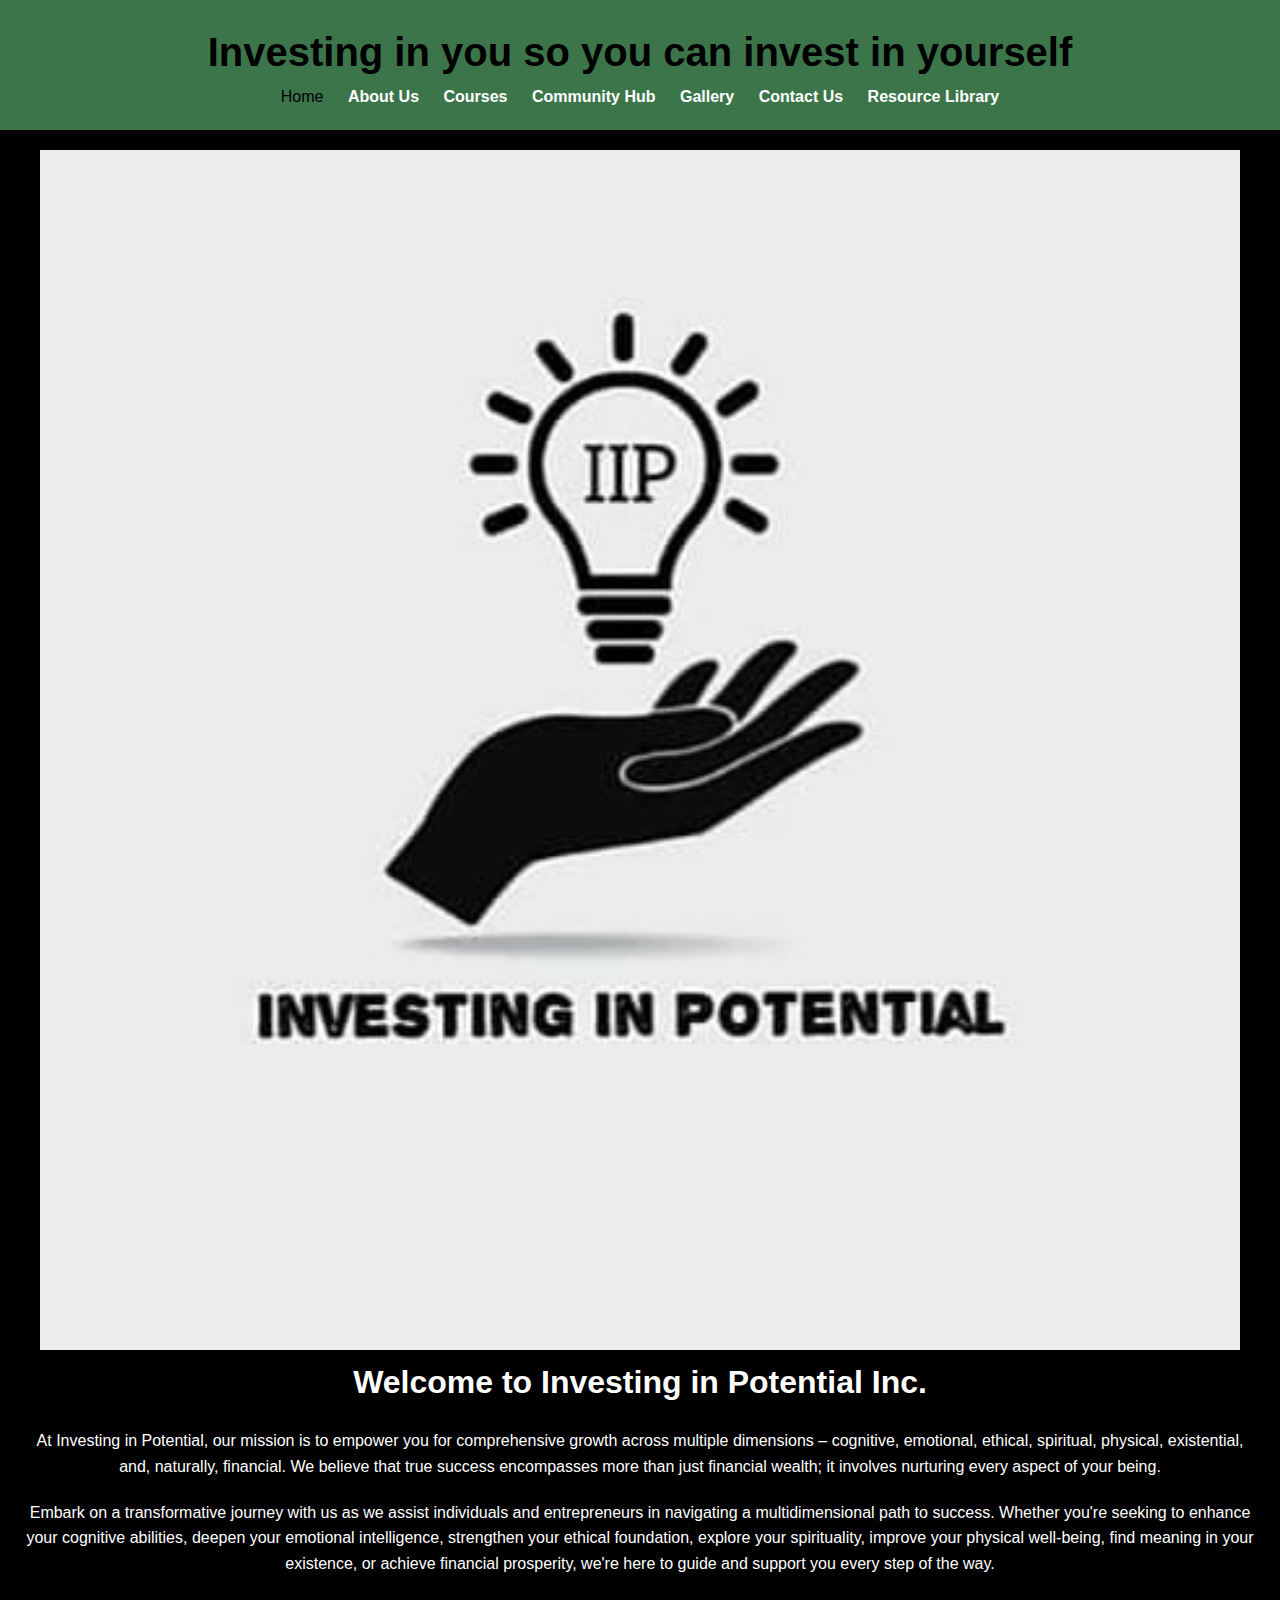
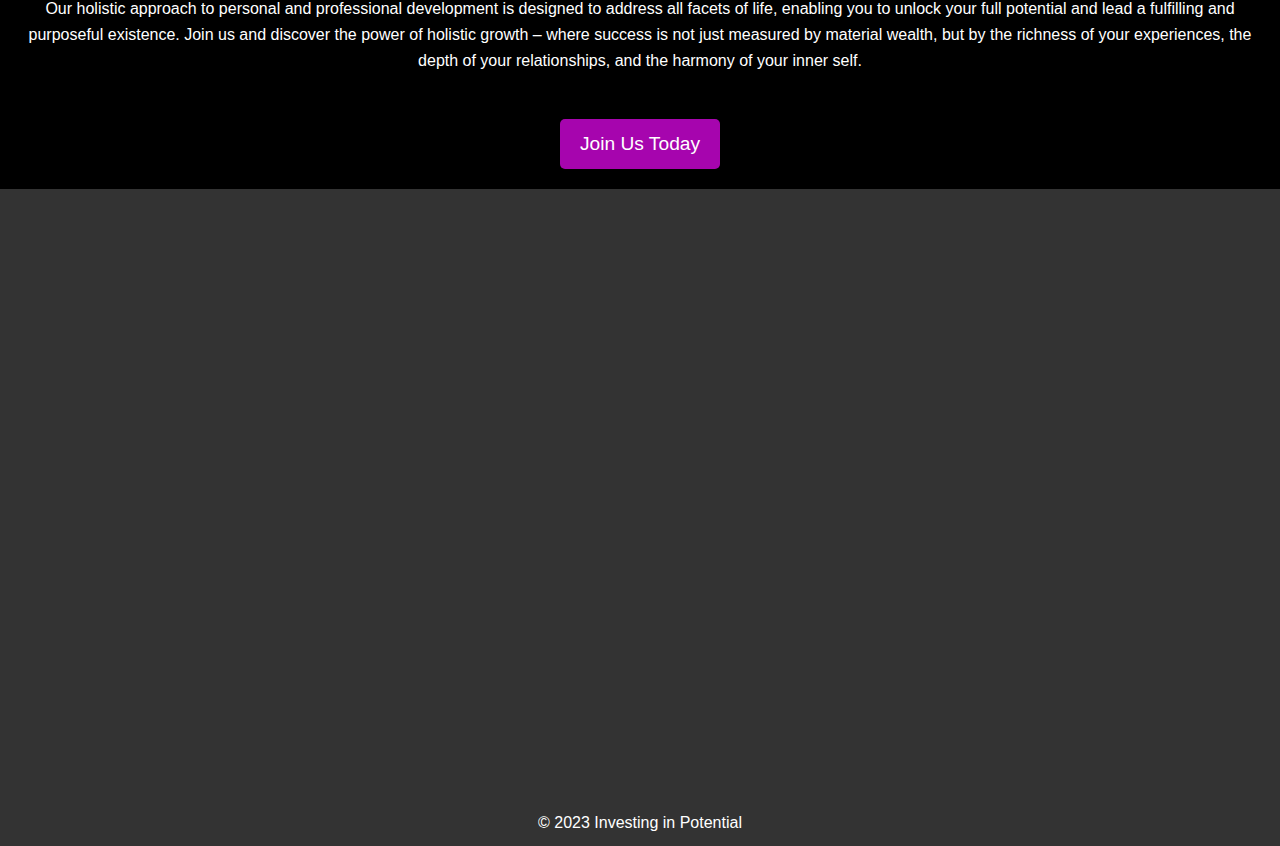
<file: investing/index.html>
<!DOCTYPE html>
<html lang="en">
<head>
    <meta charset="UTF-8">
    <meta name="viewport" content="width=device-width, initial-scale=1.0">
    <title>Investing in Potential Inc. - Home</title>
    <meta name="description" content="Investing in Potential Inc. - Empower yourself for comprehensive growth across cognitive, emotional, ethical, spiritual, physical, and financial dimensions. Join us and unlock your full potential.">
    <link rel="stylesheet" href="styles.css">
    <link rel="icon" type="image/x-icon" href="/_images/logo.ico">
</head>

<body>
    <header>
        <h1>Investing in you so you can invest in yourself</h1>
        <nav>
            <ul>
                <li>Home</li> <!-- Current page, no hyperlink -->
                <li><a href="about.html">About Us</a></li>
                <li><a href="courses.html">Courses</a></li>
                <li><a href="community.html">Community Hub</a></li>
                <li><a href="gallery.html">Gallery</a></li>
                <li><a href="contact.html">Contact Us</a></li>
                <li><a href="library.html">Resource Library</a></li>
            </ul>
        </nav>
    </header>
    
    <main>
        <img src="_images/logo.jpg" alt="Investing in Potential Inc. Logo" width="1200" height="550">
        <h1>Welcome to Investing in Potential Inc.</h1>
        <p>At Investing in Potential, our mission is to empower you for comprehensive growth across multiple dimensions – cognitive, emotional, ethical, spiritual, physical, existential, and, naturally, financial. We believe that true success encompasses more than just financial wealth; it involves nurturing every aspect of your being.</p>
        <p>Embark on a transformative journey with us as we assist individuals and entrepreneurs in navigating a multidimensional path to success. Whether you're seeking to enhance your cognitive abilities, deepen your emotional intelligence, strengthen your ethical foundation, explore your spirituality, improve your physical well-being, find meaning in your existence, or achieve financial prosperity, we're here to guide and support you every step of the way.</p>
        <p>Our holistic approach to personal and professional development is designed to address all facets of life, enabling you to unlock your full potential and lead a fulfilling and purposeful existence. Join us and discover the power of holistic growth – where success is not just measured by material wealth, but by the richness of your experiences, the depth of your relationships, and the harmony of your inner self.</p>
        <br>
        <a href="signup.html" class="cta-button">Join Us Today</a>
    </main>
    
    <footer>
        <div id="newsletter-form">
            <!-- Replace with your Google Form embed code -->
            <iframe src="https://docs.google.com/forms/d/e/1FAIpQLSfjyVRSLfdCZR31lDM4fiCAebmrJAYHV7Ktg1adLaHoLwzkWw/viewform?embedded=true" width="640" height="603" frameborder="0" marginheight="0" marginwidth="0">Loading…</iframe>
        </div>
        <p>&copy; 2023 Investing in Potential</p>
    </footer>
</body>
</html>
</file>
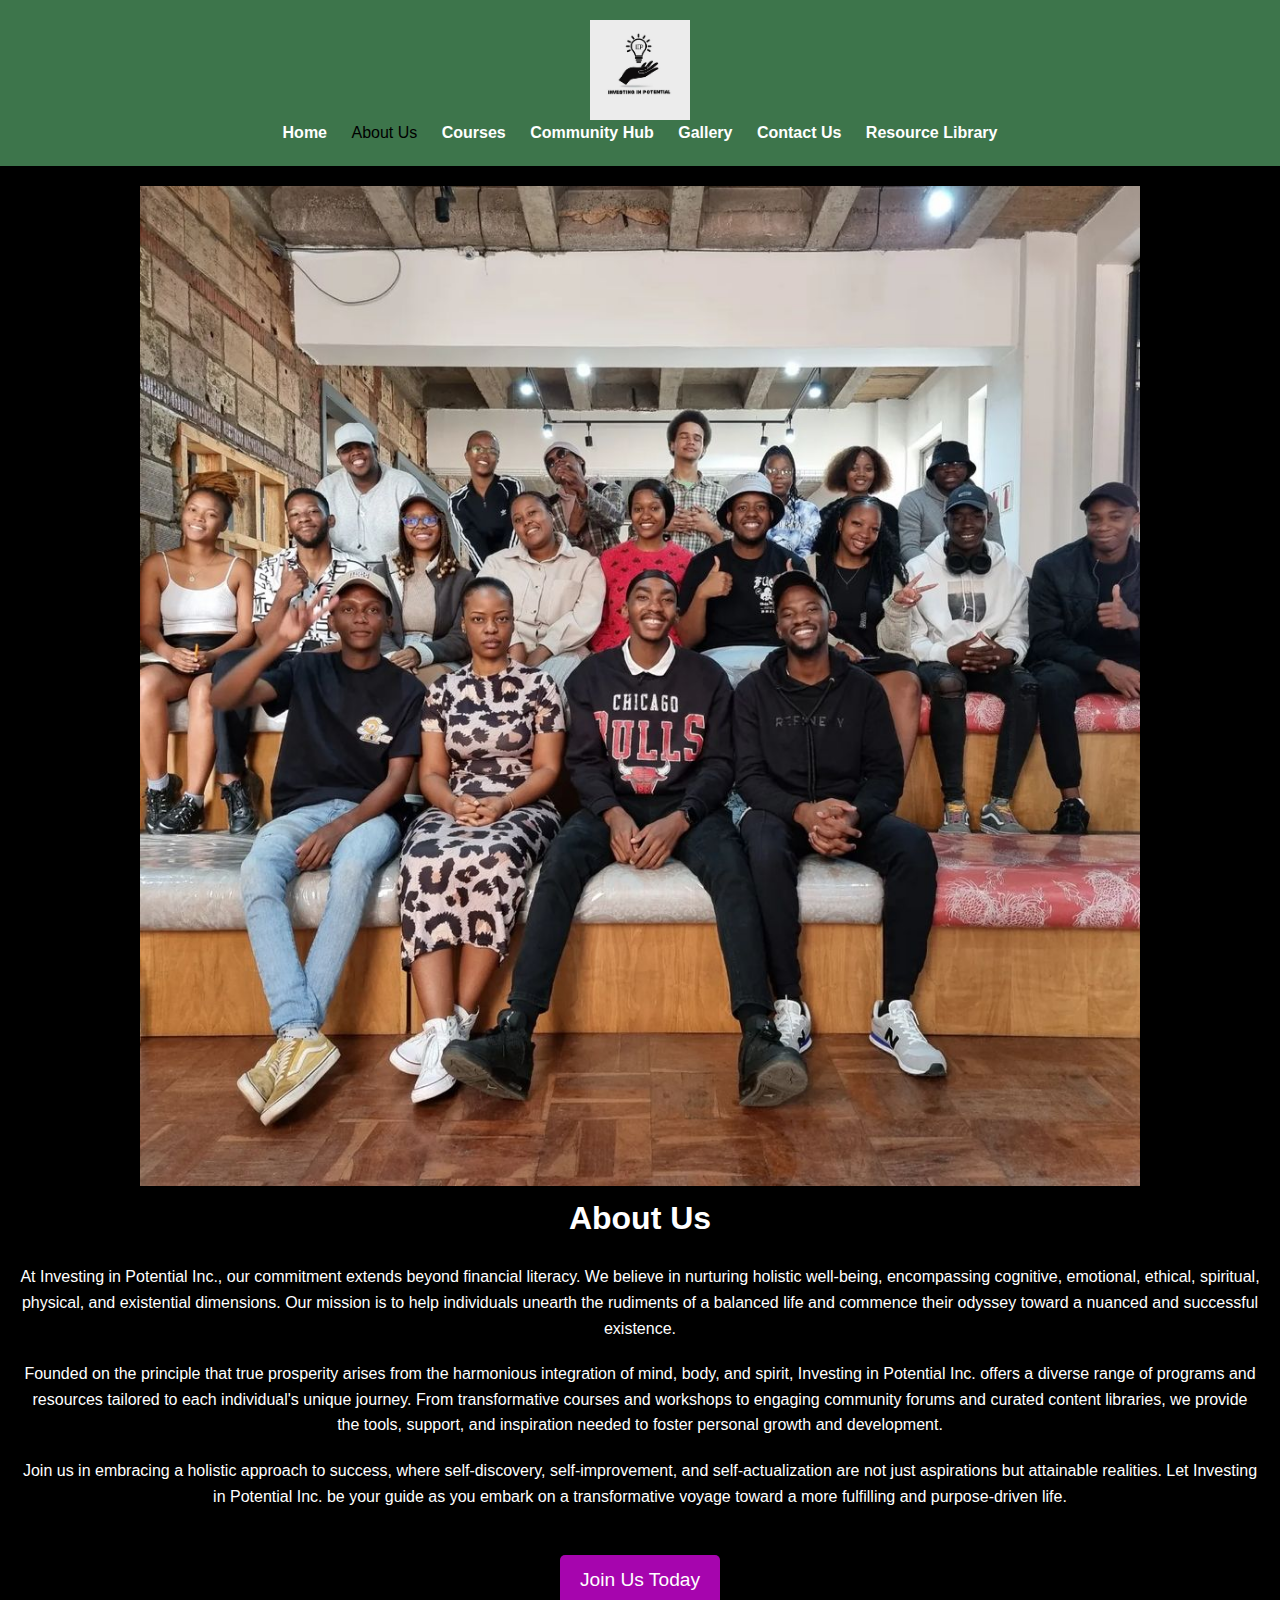
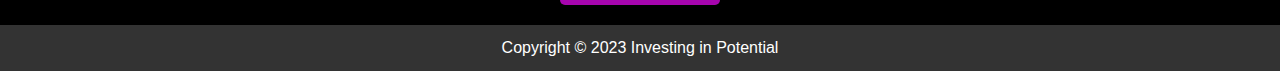
<file: investing/about.html>
<!DOCTYPE html>
<html lang="en">
<head>
    <meta charset="UTF-8">
    <meta name="viewport" content="width=device-width, initial-scale=1.0">
    <title>Investing in Potential Inc. - About Us</title>
    <meta name="description" content="Learn about Investing in Potential Inc., dedicated to holistic well-being across cognitive, emotional, ethical, spiritual, physical, and existential dimensions.">
    <link rel="stylesheet" href="styles.css">
    <link rel="icon" type="image/x-icon" href="/_images/logo.ico">
</head>
<body>
    <header>
        <img src="_images/logo.jpg" width="100" height="100" alt="Investing in Potential Inc. Logo">
        <nav>
            <ul>
                <li><a href="index.html">Home</a></li>
                <li>About Us</li> <!-- Current page, no hyperlink -->
                <li><a href="courses.html">Courses</a></li>
                <li><a href="community.html">Community Hub</a></li>
                <li><a href="gallery.html">Gallery</a></li>
                <li><a href="contact.html">Contact Us</a></li>
                <li><a href="library.html">Resource Library</a></li>
            </ul>
        </nav>
    </header>
    
    <main>
        
        <img src="_images/pic1.jpg" alt="iip logo" width="1000" height="510">
        <h1>About Us</h1>
        <p>At Investing in Potential Inc., our commitment extends beyond financial literacy. We believe in nurturing holistic well-being, encompassing cognitive, emotional, ethical, spiritual, physical, and existential dimensions. Our mission is to help individuals unearth the rudiments of a balanced life and commence their odyssey toward a nuanced and successful existence.</p>
        
        <p>Founded on the principle that true prosperity arises from the harmonious integration of mind, body, and spirit, Investing in Potential Inc. offers a diverse range of programs and resources tailored to each individual's unique journey. From transformative courses and workshops to engaging community forums and curated content libraries, we provide the tools, support, and inspiration needed to foster personal growth and development.</p>
        
        <p>Join us in embracing a holistic approach to success, where self-discovery, self-improvement, and self-actualization are not just aspirations but attainable realities. Let Investing in Potential Inc. be your guide as you embark on a transformative voyage toward a more fulfilling and purpose-driven life.</p>
        <br>
        <a href="signup.html" class="cta-button">Join Us Today</a>
    </main>
    
    <footer>
         
        <p>Copyright &copy; 2023 Investing in Potential</p>
    </footer>
</body>
</html>
</file>
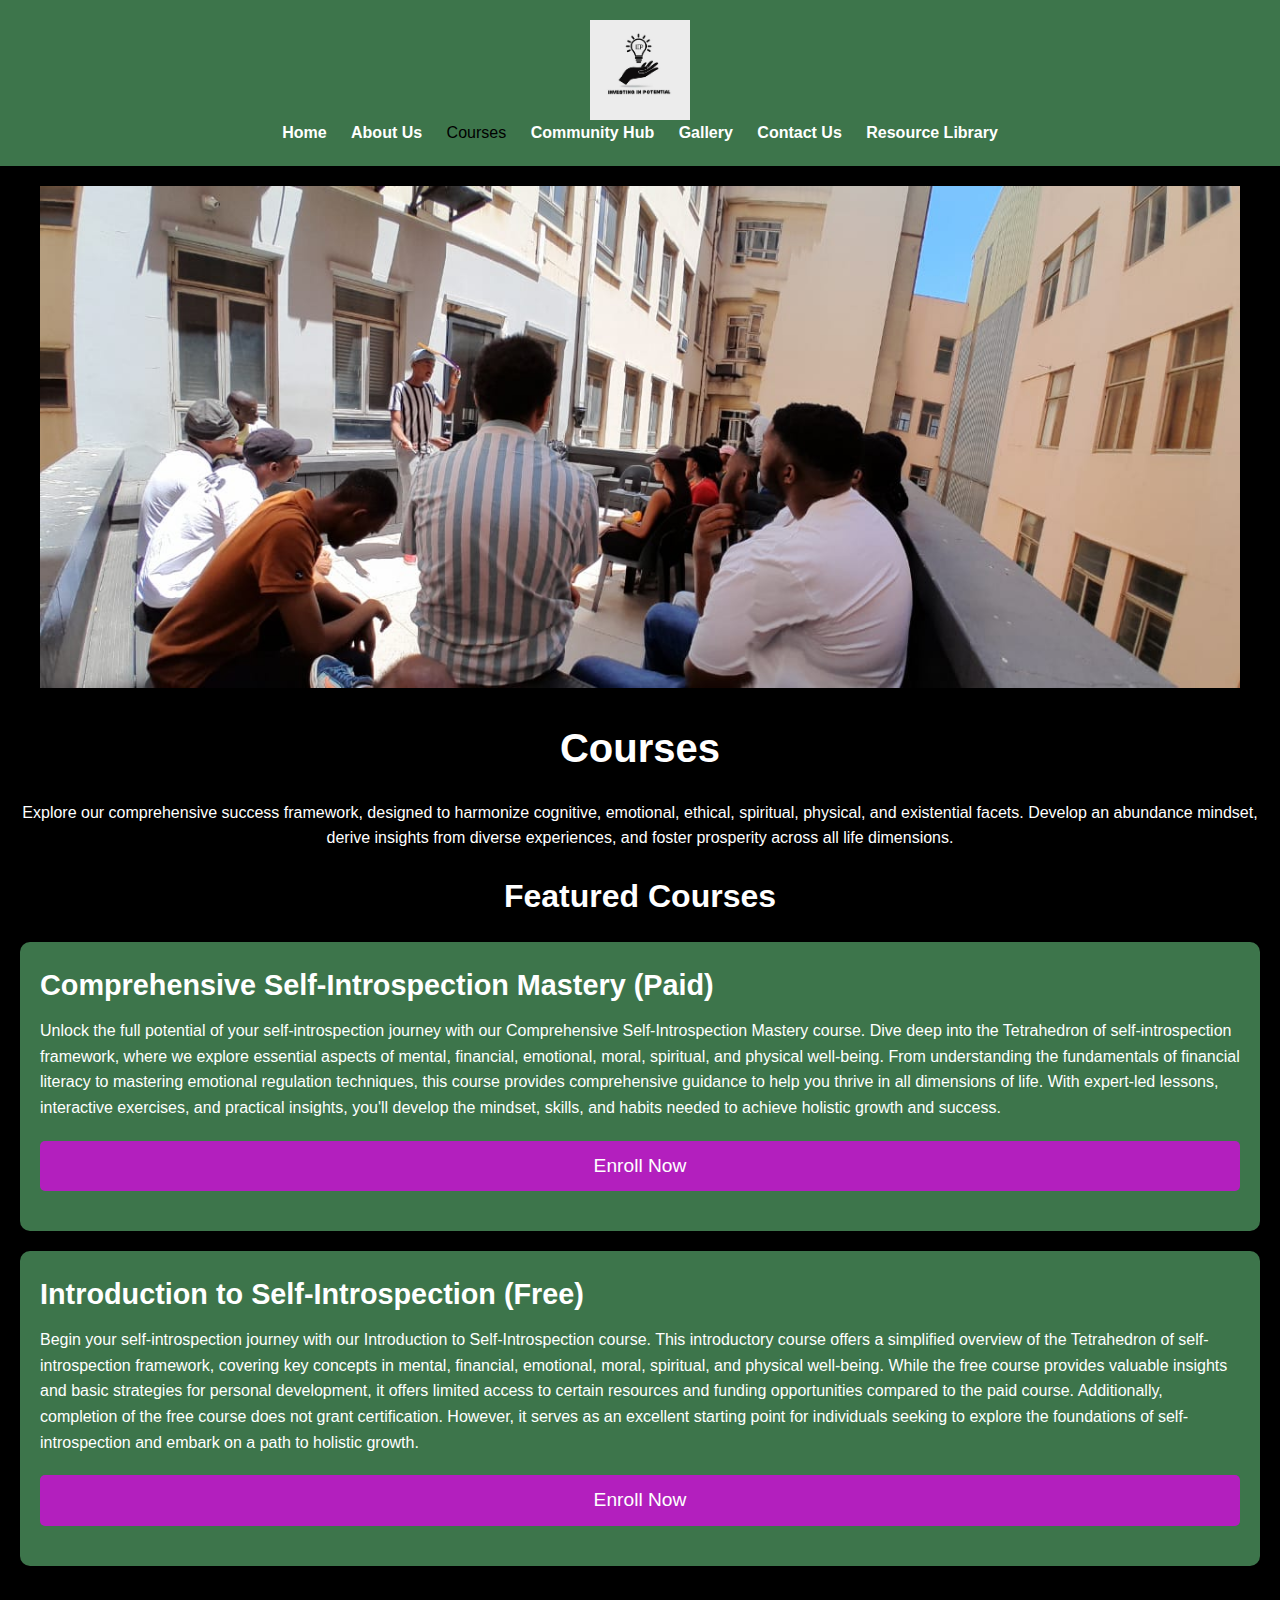
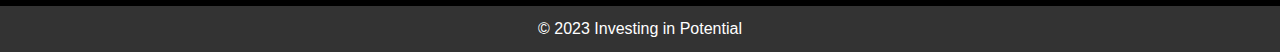
<file: investing/courses.html>
<!DOCTYPE html>
<html lang="en">
<head>
    <meta charset="UTF-8">
    <meta name="viewport" content="width=device-width, initial-scale=1.0">
    <title>Investing in Potential Inc. - Courses</title>
    <meta name="description" content="Explore a variety of courses at Investing in Potential Inc. designed to enhance your knowledge and skills across cognitive, emotional, ethical, spiritual, physical, and financial dimensions.">
    <link rel="stylesheet" href="styles.css">
    <link rel="icon" type="image/x-icon" href="/_images/logo.ico">
</head>
<body>
    <header>
        <img src="_images/logo.jpg" width="100" height="100" alt="Investing in Potential Inc. Logo">
        <nav>
            <ul>
                <li><a href="index.html">Home</a></li>
                <li><a href="about.html">About Us</a></li>
                <li>Courses</li> <!-- Current page, no hyperlink -->
                <li><a href="community.html">Community Hub</a></li>
                <li><a href="gallery.html">Gallery</a></li>
                <li><a href="contact.html">Contact Us</a></li>
                <li><a href="library.html">Resource Library</a></li>
            </ul>
        </nav>
    </header>
    
    <main id="courses-main">
        <img src="_images/pic11.jpg" width="1200" height="450" alt="Courses Header Image">
        <h1>Courses</h1>
        <p>Explore our comprehensive success framework, designed to harmonize cognitive, emotional, ethical, spiritual, physical, and existential facets. Develop an abundance mindset, derive insights from diverse experiences, and foster prosperity across all life dimensions.</p>
    
        <h2>Featured Courses</h2>
        
        <div class="course">
            <h3>Comprehensive Self-Introspection Mastery (Paid)</h3>
            <p>Unlock the full potential of your self-introspection journey with our Comprehensive Self-Introspection Mastery course. Dive deep into the Tetrahedron of self-introspection framework, where we explore essential aspects of mental, financial, emotional, moral, spiritual, and physical well-being. From understanding the fundamentals of financial literacy to mastering emotional regulation techniques, this course provides comprehensive guidance to help you thrive in all dimensions of life. With expert-led lessons, interactive exercises, and practical insights, you'll develop the mindset, skills, and habits needed to achieve holistic growth and success.</p>
            <p><a href="#" class="cta-button">Enroll Now</a></p>
        </div>
        
        <div class="course">
            <h3>Introduction to Self-Introspection (Free)</h3>
            <p>Begin your self-introspection journey with our Introduction to Self-Introspection course. This introductory course offers a simplified overview of the Tetrahedron of self-introspection framework, covering key concepts in mental, financial, emotional, moral, spiritual, and physical well-being. While the free course provides valuable insights and basic strategies for personal development, it offers limited access to certain resources and funding opportunities compared to the paid course. Additionally, completion of the free course does not grant certification. However, it serves as an excellent starting point for individuals seeking to explore the foundations of self-introspection and embark on a path to holistic growth.</p>
            <p><a href="#" class="cta-button">Enroll Now</a></p>
        </div>
        
    </main>
    
    <footer>
        <p>&copy; 2023 Investing in Potential</p>
    </footer>
</body>
</html>
</file>
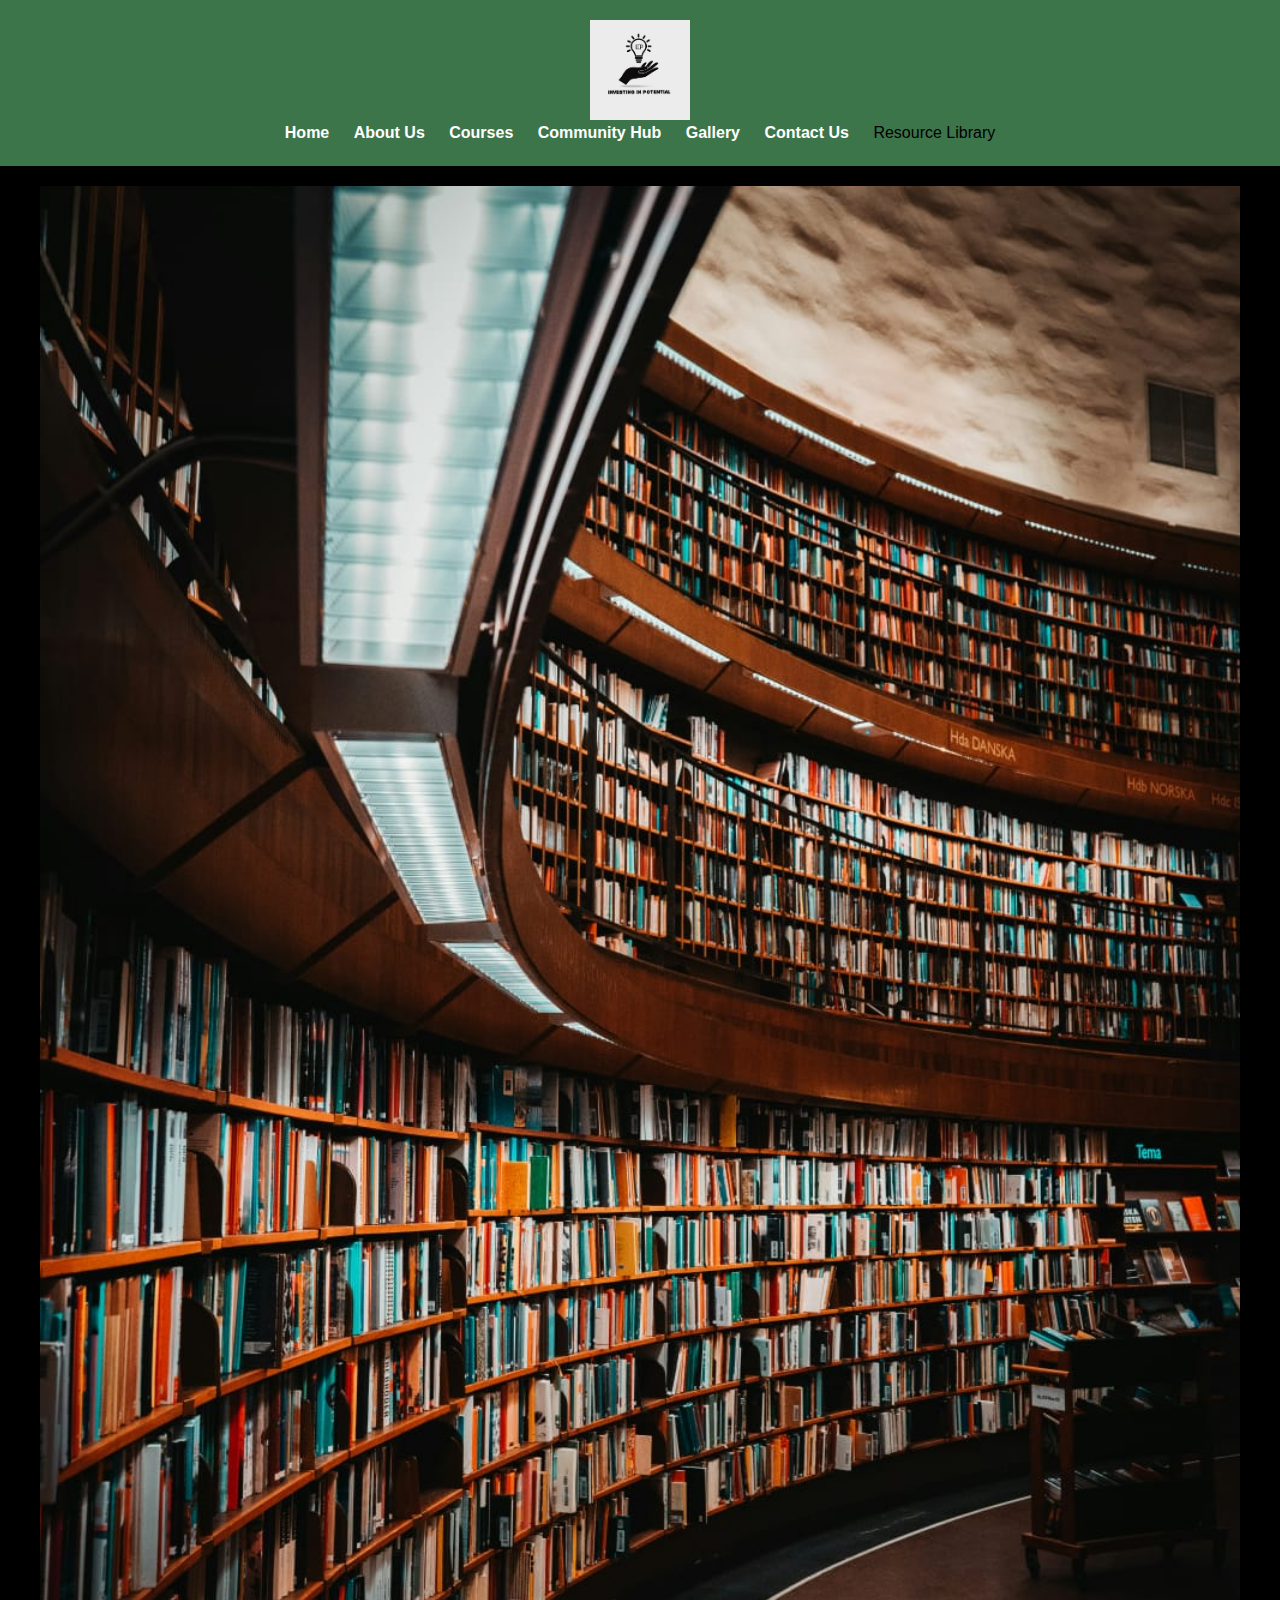
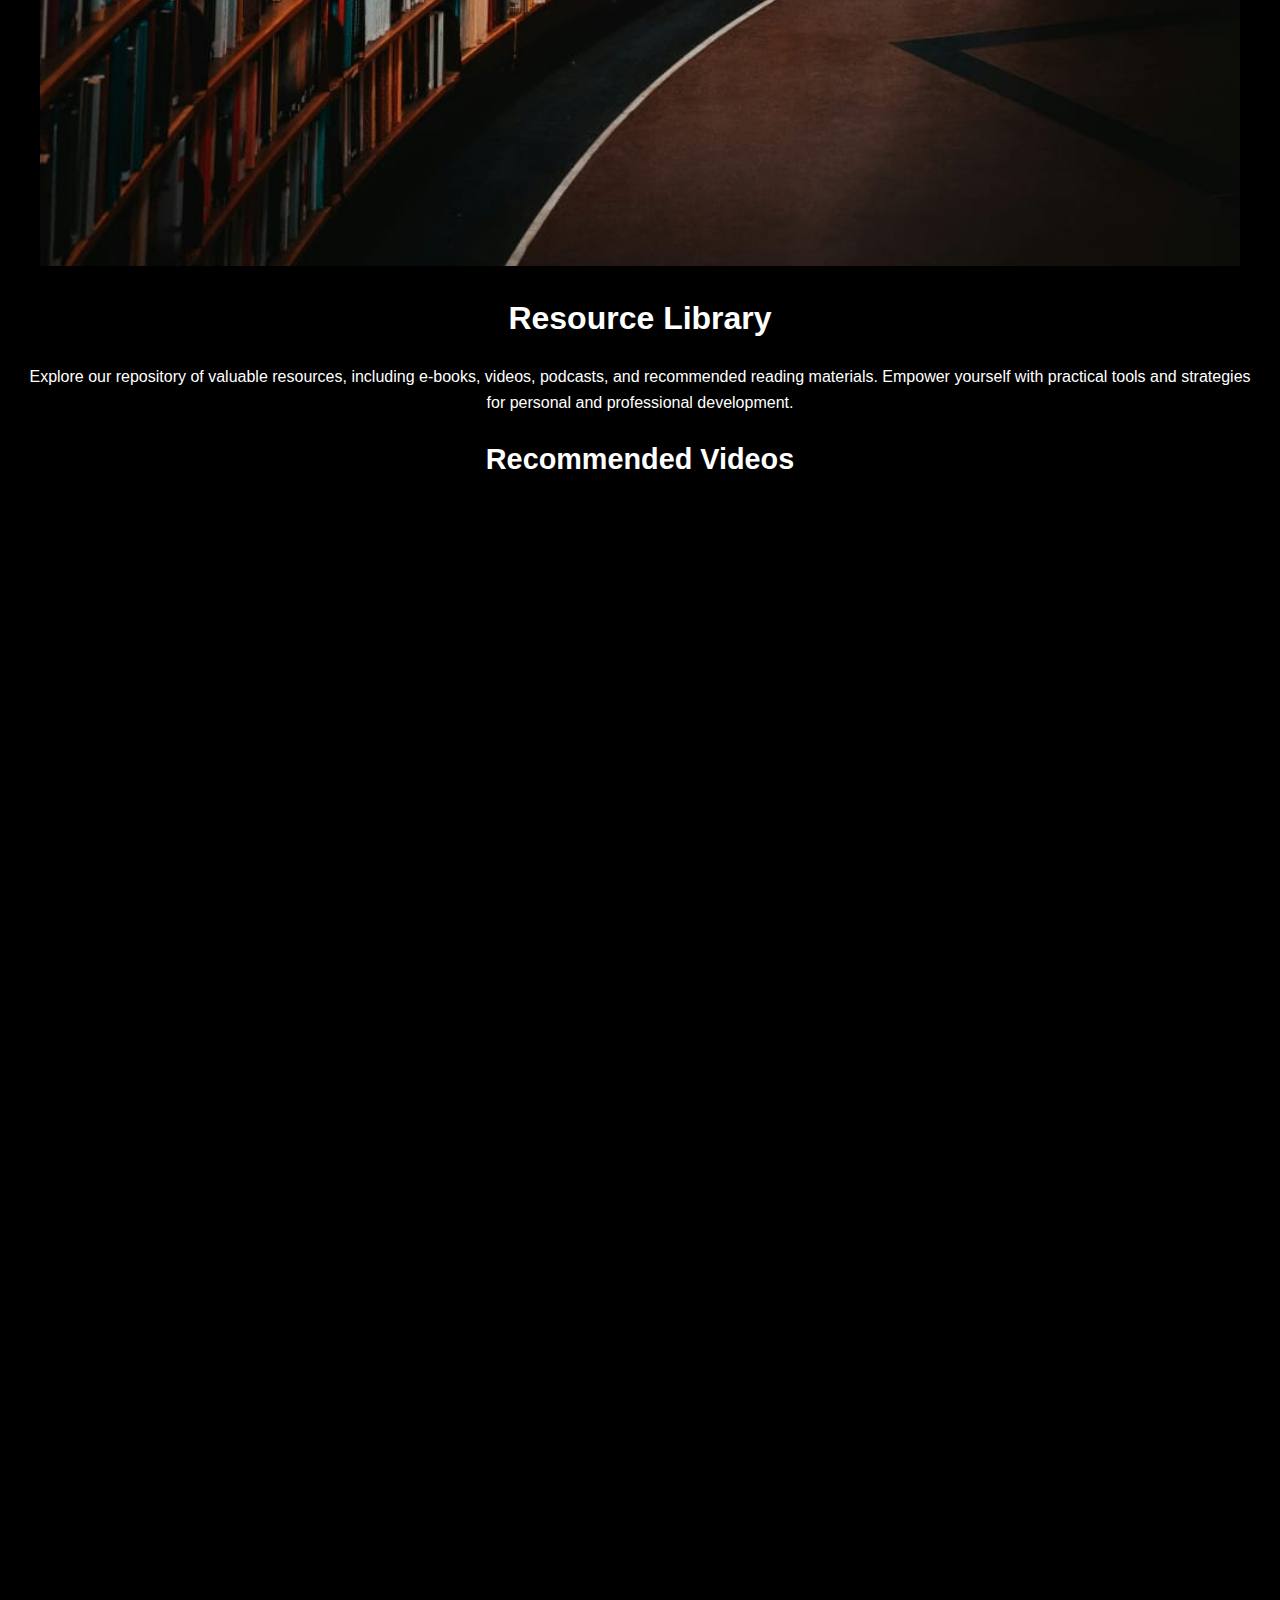
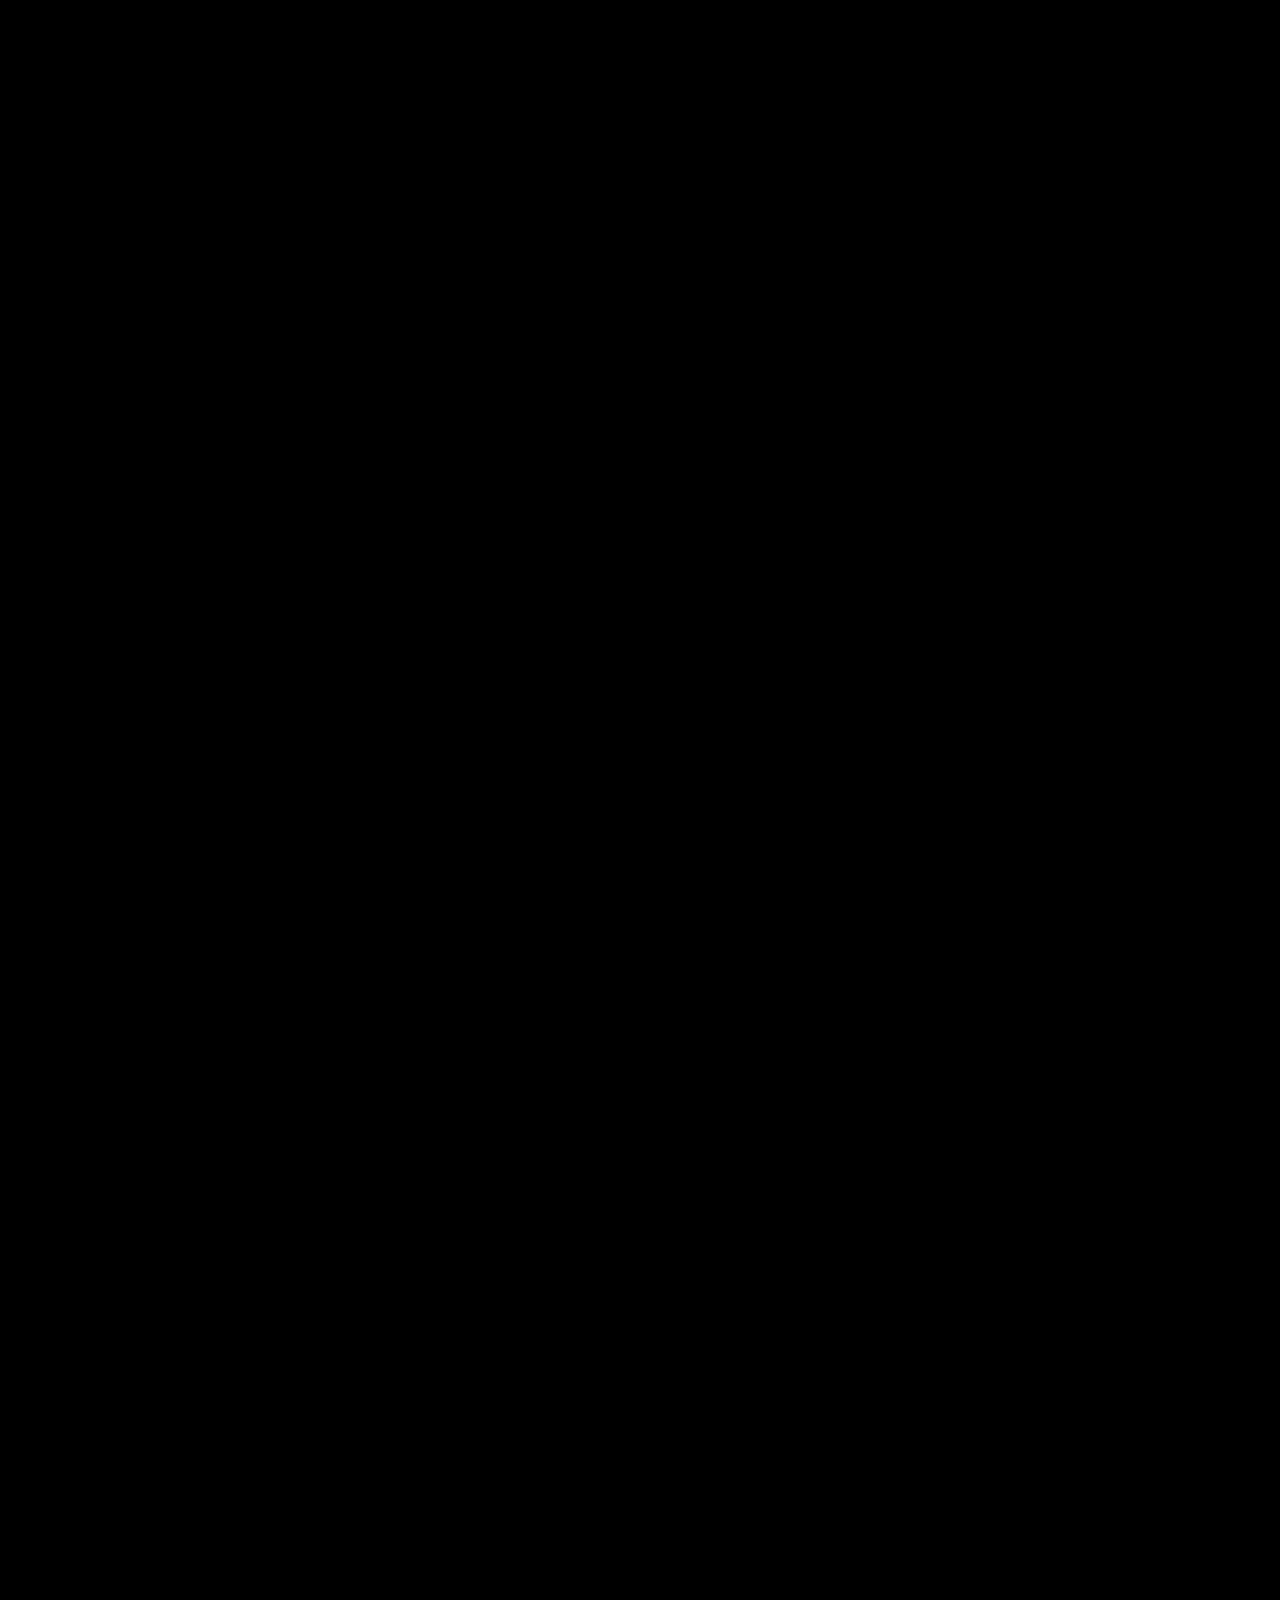
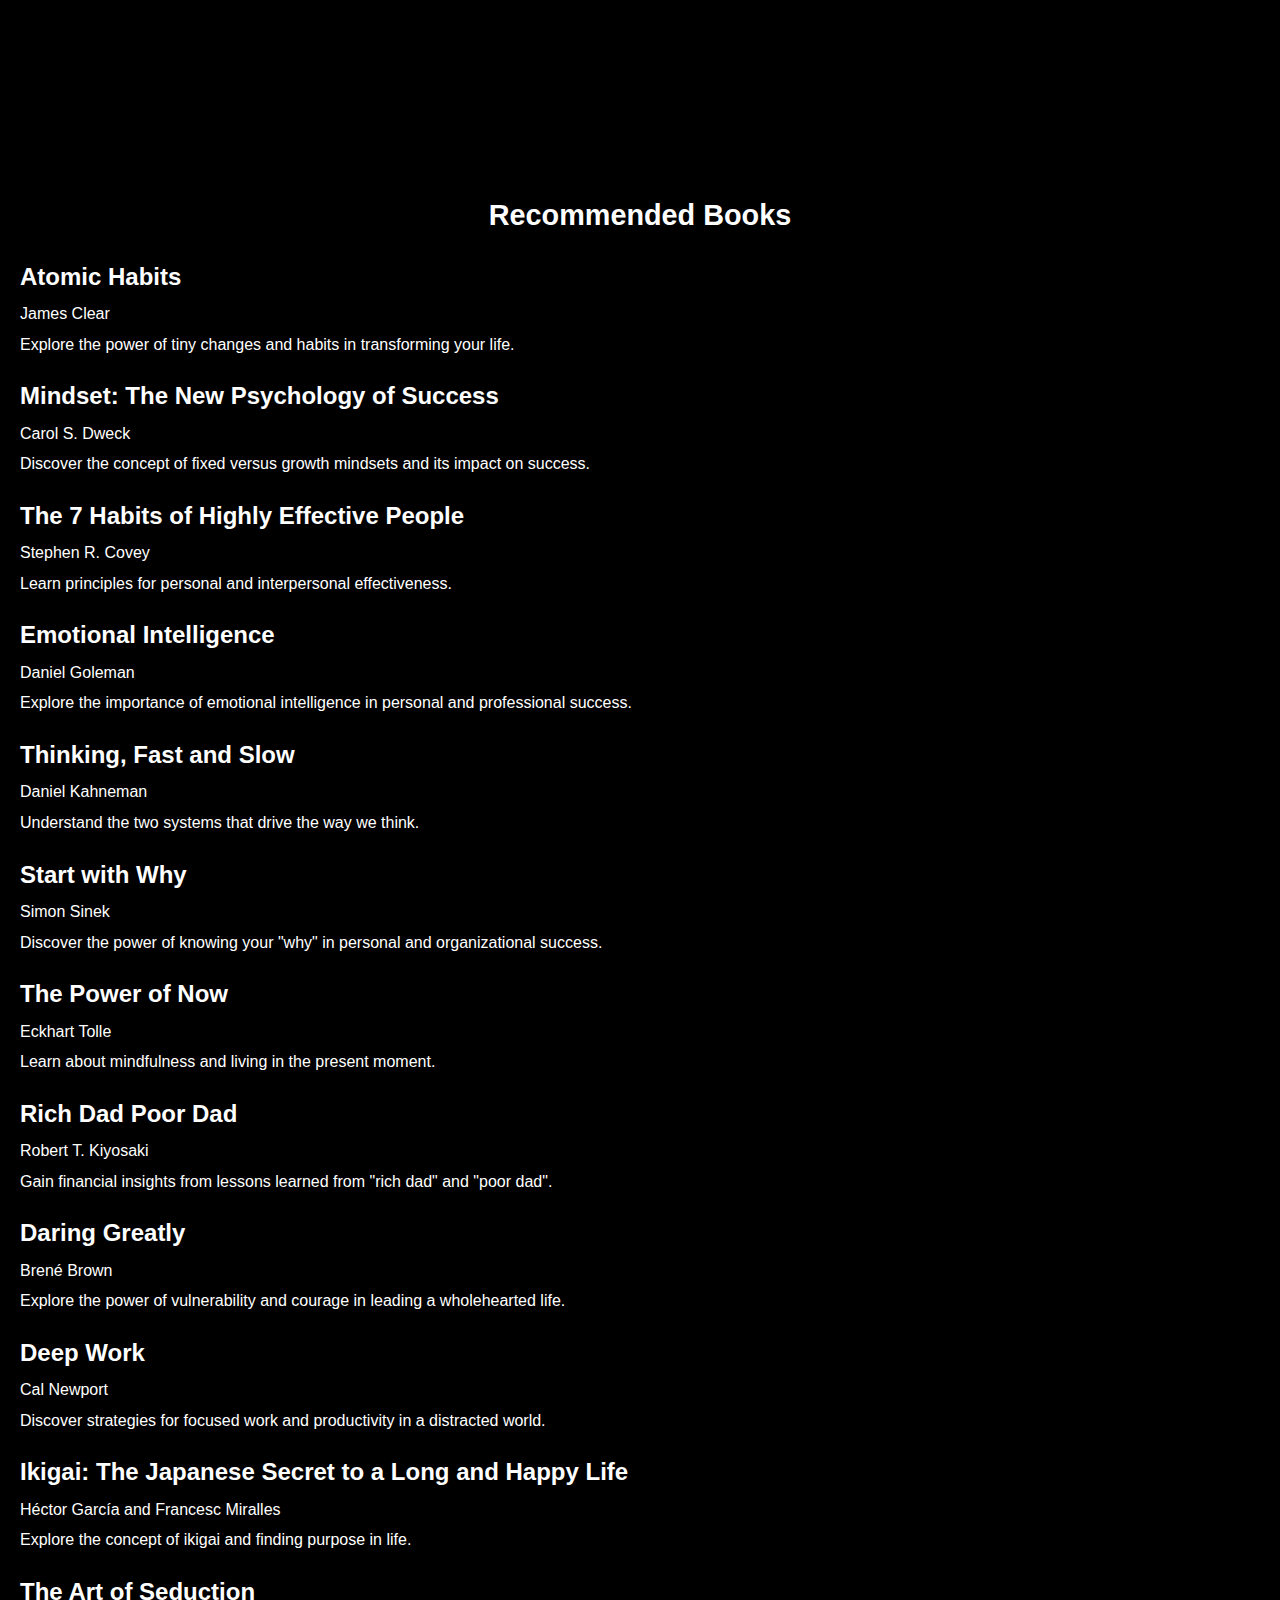
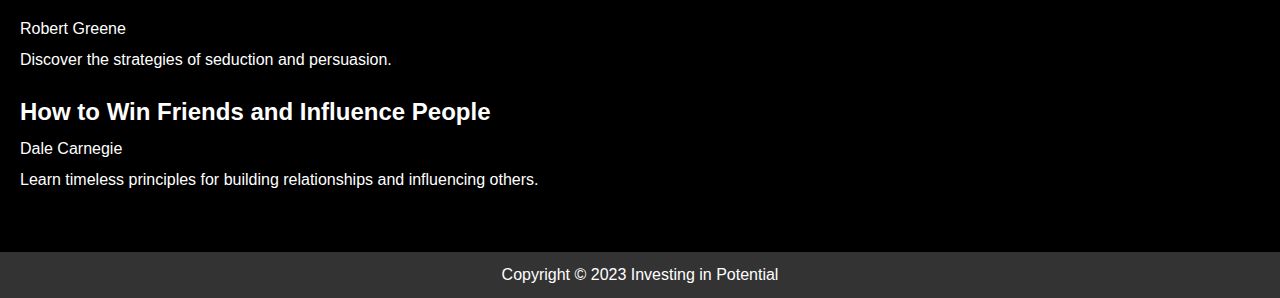
<file: investing/library.html>
<!DOCTYPE html>
<html lang="en">
<head>
    <meta charset="UTF-8">
    <meta name="viewport" content="width=device-width, initial-scale=1.0">
    <title>Investing in Potential Inc. - Resource Library</title>
    <meta name="description" content="Explore the resource library at Investing in Potential Inc., offering valuable materials and insights across cognitive, emotional, ethical, spiritual, physical, and financial dimensions for personal and professional growth.">
    <link rel="stylesheet" href="styles.css">
    <link rel="icon" type="image/x-icon" href="/_images/logo.ico">
</head>
<body>
    <header>
        <img src="_images/logo.jpg" width="100" height="100" alt="Investing in Potential Inc. Logo">
        <nav>
            <ul>
                <li><a href="index.html">Home</a></li>
                <li><a href="about.html">About Us</a></li>
                <li><a href="courses.html">Courses</a></li>
                <li><a href="community.html">Community Hub</a></li>
                <li><a href="gallery.html">Gallery</a></li>
                <li><a href="contact.html">Contact Us</a></li>
                <li>Resource Library</li> <!-- Current page, no hyperlink -->
            </ul>
        </nav>
    </header>
    
    <main id="library-main">
        <img src="_images/lib.jpg" width="1200" height="510" alt="Library Image">
        <h1>Resource Library</h1>
        <p>Explore our repository of valuable resources, including e-books, videos, podcasts, and recommended reading materials. Empower yourself with practical tools and strategies for personal and professional development.</p>
        
        <section>
            <h2>Recommended Videos</h2>
            <div class="video-container">
                <iframe src="https://www.youtube.com/embed/4PXRQ_xoJtA?si=9ymkSGClhZfJe5Dt" title="YouTube video player" frameborder="0" allowfullscreen></iframe>
            </div>
            <div class="video-container">
                <iframe src="https://www.youtube.com/embed/56AD4lejvag?si=9hk--qWuP1nUynE-" title="YouTube video player" frameborder="0" allowfullscreen></iframe>
            </div>
            <div class="video-container">
                <iframe src="https://www.youtube.com/embed/1gdHZ3wDiZc?si=XD8Fg3ZBjfbN9dob" title="YouTube video player" frameborder="0" allowfullscreen></iframe>
            </div>
            <div class="video-container">
                <iframe src="https://www.youtube.com/embed/MVGJeGWZoy4?si=DMt2YW7pxe2WS7hP" title="YouTube video player" frameborder="0" allowfullscreen></iframe>
            </div>
        </section>
        
        <section>
            <h2>Recommended Books</h2>
            <ul>
                <li>
                    <h3>Atomic Habits</h3>
                    <p>James Clear</p>
                    <p>Explore the power of tiny changes and habits in transforming your life.</p>
                </li>
                <li>
                    <h3>Mindset: The New Psychology of Success</h3>
                    <p>Carol S. Dweck</p>
                    <p>Discover the concept of fixed versus growth mindsets and its impact on success.</p>
                </li>
                <li>
                    <h3>The 7 Habits of Highly Effective People</h3>
                    <p>Stephen R. Covey</p>
                    <p>Learn principles for personal and interpersonal effectiveness.</p>
                </li>
                <li>
                    <h3>Emotional Intelligence</h3>
                    <p>Daniel Goleman</p>
                    <p>Explore the importance of emotional intelligence in personal and professional success.</p>
                </li>
                <li>
                    <h3>Thinking, Fast and Slow</h3>
                    <p>Daniel Kahneman</p>
                    <p>Understand the two systems that drive the way we think.</p>
                </li>
                <li>
                    <h3>Start with Why</h3>
                    <p>Simon Sinek</p>
                    <p>Discover the power of knowing your "why" in personal and organizational success.</p>
                </li>
                <li>
                    <h3>The Power of Now</h3>
                    <p>Eckhart Tolle</p>
                    <p>Learn about mindfulness and living in the present moment.</p>
                </li>
                <li>
                    <h3>Rich Dad Poor Dad</h3>
                    <p>Robert T. Kiyosaki</p>
                    <p>Gain financial insights from lessons learned from "rich dad" and "poor dad".</p>
                </li>
                <li>
                    <h3>Daring Greatly</h3>
                    <p>Brené Brown</p>
                    <p>Explore the power of vulnerability and courage in leading a wholehearted life.</p>
                </li>
                <li>
                    <h3>Deep Work</h3>
                    <p>Cal Newport</p>
                    <p>Discover strategies for focused work and productivity in a distracted world.</p>
                </li>
                <li>
                    <h3>Ikigai: The Japanese Secret to a Long and Happy Life</h3>
                    <p>Héctor García and Francesc Miralles</p>
                    <p>Explore the concept of ikigai and finding purpose in life.</p>
                </li>
                <li>
                    <h3>The Art of Seduction</h3>
                    <p>Robert Greene</p>
                    <p>Discover the strategies of seduction and persuasion.</p>
                </li>
                <li>
                    <h3>How to Win Friends and Influence People</h3>
                    <p>Dale Carnegie</p>
                    <p>Learn timeless principles for building relationships and influencing others.</p>
                </li>
            </ul>
        </section>
    </main>
    
    <footer>
        <p>Copyright &copy; 2023 Investing in Potential</p>
    </footer>
</body>
</html>
</file>
<file: investing/styles.css>
/* Basic Reset */
* {
    margin: 0;
    padding: 0;
    box-sizing: border-box;
}

/* Body Styling */
body {
    font-family: Arial, sans-serif;
    line-height: 1.6;
    background-color: #000000;
    color: #ffffff;
    margin: 0;
    padding: 0;
}

/* Header Styling */
header {
    background: #3d754b;
    color: #000000;
    padding: 20px 0;
    text-align: center;
}
header img {
    display: block;
    margin: 0 auto;
}
header h1 {
    font-size: 2.5em;
    margin: 0;
}

/* Navigation Styling */
nav ul {
    list-style: none;
    padding: 0;
}
nav ul li {
    display: inline;
    margin: 0 10px;
}
nav ul li a {
    color: #fff;
    text-decoration: none;
    font-weight: bold;
}
nav ul li a:hover {
    text-decoration: underline;
}

/* Main Content Styling */
main {
    padding: 20px;
    text-align: center;
}
main img {
    max-width: 100%;
    height: auto;
}
main h1 {
    font-size: 2em;
    margin-bottom: 20px;
}
main p {
    margin-bottom: 20px;
}

/* Call to Action Button */
.cta-button {
    display: inline-block;
    padding: 10px 20px;
    background: #d507dfc7;
    color: #fff;
    text-decoration: none;
    font-size: 1.2em;
    border-radius: 5px;
    transition: background 0.3s;
}
.cta-button:hover {
    background: #d507dfc7;
}

/* Footer Styling */
footer {
    background: #333;
    color: #fff;
    text-align: center;
    padding: 10px 0;
    bottom: 0;
    width: 100%;
}

/* Resource Library Specific Styling */
#library-main {
    padding: 20px;
}
#library-main img {
    max-width: 100%;
    height: auto;
    margin-bottom: 20px;
}
#library-main section {
    margin-bottom: 40px;
    text-align: left;
}
#library-main section h2 {
    font-size: 1.8em;
    margin-bottom: 20px;
    text-align: center;
}
#library-main section ul {
    list-style: none;
    padding: 0;
}
#library-main section ul li {
    margin-bottom: 20px;
}
#library-main section ul li h3 {
    font-size: 1.5em;
    margin-bottom: 5px;
}
#library-main section ul li p {
    margin-bottom: 5px;
}
#library-main iframe {
    display: block;
    margin: 0 auto 20px auto;
}

/* Gallery Specific Styling */
#gallery {
    display: flex;
    flex-wrap: wrap;
    justify-content: space-around;
    gap: 20px;
}
#gallery img {
    width: 460px;
    height: 345px;
    margin-bottom: 20px;
    transition: transform 0.3s, box-shadow 0.3s;
}
#gallery img:hover {
    transform: scale(1.05);
    box-shadow: 0 4px 8px rgba(0, 0, 0, 0.2);
}

/* Video Section Styling */
#video-section {
    text-align: center;
    margin-top: 40px;
}
#video-section h3 {
    font-size: 1.5em;
    margin-bottom: 10px;
}
#video-section video {
    display: block;
    margin: 0 auto 20px auto;
    max-width: 100%;
    height: auto;
}

/* Courses Page Specific Styling */
#courses-main {
    padding: 20px;
}
#courses-main img {
    max-width: 100%;
    height: auto;
    margin-bottom: 20px;
}
#courses-main h1 {
    font-size: 2.5em;
    margin-bottom: 20px;
}
#courses-main p {
    margin-bottom: 20px;
}
#courses-main h2 {
    font-size: 2em;
    margin-bottom: 20px;
}
.course {
    background: #3d754b;
    padding: 20px;
    margin-bottom: 20px;
    border-radius: 10px;
    box-shadow: 0 2px 4px rgba(0, 0, 0, 0.1);
    text-align: left;
}
.course h3 {
    font-size: 1.8em;
    margin-bottom: 10px;
}
.course p {
    margin-bottom: 10px;
}
.course .cta-button {
    display: block;
    text-align: center;
    margin-top: 10px;
}

/* Contact Page Specific Styling */
#contact-main {
    padding: 20px;
}
#contact-main ul {
    list-style: none;
    padding: 0;
    text-align: left;
    margin-bottom: 20px;
}
#contact-main ul li {
    margin-bottom: 10px;
}
#contact-main ul li a {
    color: #d507dfc7;
    text-decoration: none;
}
#contact-main ul li a:hover {
    text-decoration: underline;
}

/* Community Page Specific Styling */

/* Main Content Styling for Community Page */
#community-main {
    padding-top: 50px; /* Adjusted padding for better spacing below header */
}

#community-main img {
    max-width: 100%; /* Ensure images within the main content fit within their containers */
    height: auto;
}

#community-main h1 {
    font-size: 2.5em; /* Increased font size for the main heading */
    margin-bottom: 20px; /* Increased margin bottom for better separation */
}

#community-main p {
    margin-bottom: 20px; /* Increased margin bottom for better separation */
}

#community-main h2 {
    font-size: 2em; /* Increased font size for section headings */
    margin-bottom: 10px; /* Increased margin bottom for better separation */
}

#community-main section {
    margin-bottom: 30px; /* Added margin bottom for better separation between sections */
}

/* Testimonials Section Styling */
#testimonials {
    text-align: center; /* Center align the content within the testimonials section */
    margin-top: 50px; /* Increased margin top for better separation from the main content */
}

/* Slideshow Modal */
#slideshow-modal {
    display: none;
    position: fixed;
    z-index: 1000;
    left: 0;
    top: 0;
    width: 100%;
    height: 100%;
    overflow: auto;
    background-color: rgba(0, 0, 0, 0.9);
    justify-content: center;
    align-items: center;
}

#slideshow-content {
    max-width: 80%;
    max-height: 80%;
    text-align: center;
}

#slideshow-content img, #slideshow-content video {
    max-width: 100%;
    max-height: 100%;
}

#close-btn {
    position: absolute;
    top: 20px;
    right: 30px;
    color: #ffffff;
    font-size: 35px;
    font-weight: bold;
    cursor: pointer;
}

#prev-btn, #next-btn {
    position: absolute;
    top: 50%;
    width: auto;
    padding: 16px;
    color: #ffffff;
    font-weight: bold;
    font-size: 20px;
    cursor: pointer;
    user-select: none;
}

#prev-btn {
    left: 0;
}

#next-btn {
    right: 0;
}

/* Buttons */
#all-images-btn, #all-videos-btn, #current-view-btn {
    margin: 10px;
    padding: 10px;
    background-color: #d507dfc7;
    color: white;
    border: none;
    cursor: pointer;
    display: none;
}

#all-images-btn:hover, #all-videos-btn:hover, #current-view-btn:hover {
    background-color: #d507dfc7;
}

/* Responsive Styling for Mobile */
@media (max-width: 768px) {
    header h1 {
        font-size: 1.8em;
    }
    nav ul li {
        display: block;
        margin: 10px 0;
    }
    main h1 {
        font-size: 1.5em;
    }
    .cta-button {
        font-size: 1em;
        padding: 8px 16px;
    }
}

/* Make videos responsive */
.video-container {
    position: relative;
    padding-bottom: 56.25%; /* 16:9 aspect ratio */
    height: 0;
    overflow: hidden;
    max-width: 100%;
    background: #000;
    margin-bottom: 20px; /* Adds space between videos */
}

.video-container iframe {
    position: absolute;
    top: 0;
    left: 0;
    width: 100%;
    height: 100%;
}
/* Contact Form Styling */
#contact-form {
    margin-top: 20px;
    background-color: #0c0c0c;
    padding: 20px;
    border-radius: 8px;
    box-shadow: 0 2px 4px rgba(0, 0, 0, 0.1);
}

#contact-form .form-group {
    margin-bottom: 20px;
}

#contact-form label {
    display: block;
    font-weight: bold;
    margin-bottom: 5px;
}

#contact-form input,
#contact-form textarea {
    width: 100%;
    padding: 10px;
    font-size: 1em;
    border: 1px solid #ddd;
    border-radius: 4px;
}

#contact-form textarea {
    resize: vertical; /* Allow vertical resizing */
}

#contact-form button {
    padding: 10px 20px;
    background-color:#d507dfc7;
    color: #fff;
    border: none;
    border-radius: 4px;
    cursor: pointer;
    font-size: 1em;
    transition: background-color 0.3s;
}

#contact-form button:hover {
    background-color: #d507dfc7;
}
/* Form Styling */
form {
    display: flex;
    flex-direction: column;
    gap: 10px;
    margin-bottom: 20px;
}
form label {
    font-weight: bold;
}
form input, form textarea {
    padding: 10px;
    font-size: 1em;
    border: 1px solid #ccc;
    border-radius: 5px;
}
form input[type="submit"] {
    background: #d507dfc7;
    color: #fff;
    border: none;
    cursor: pointer;
    transition: background 0.3s;
}
form input[type="submit"]:hover {
    background: #d507dfc7;
}
</file>
